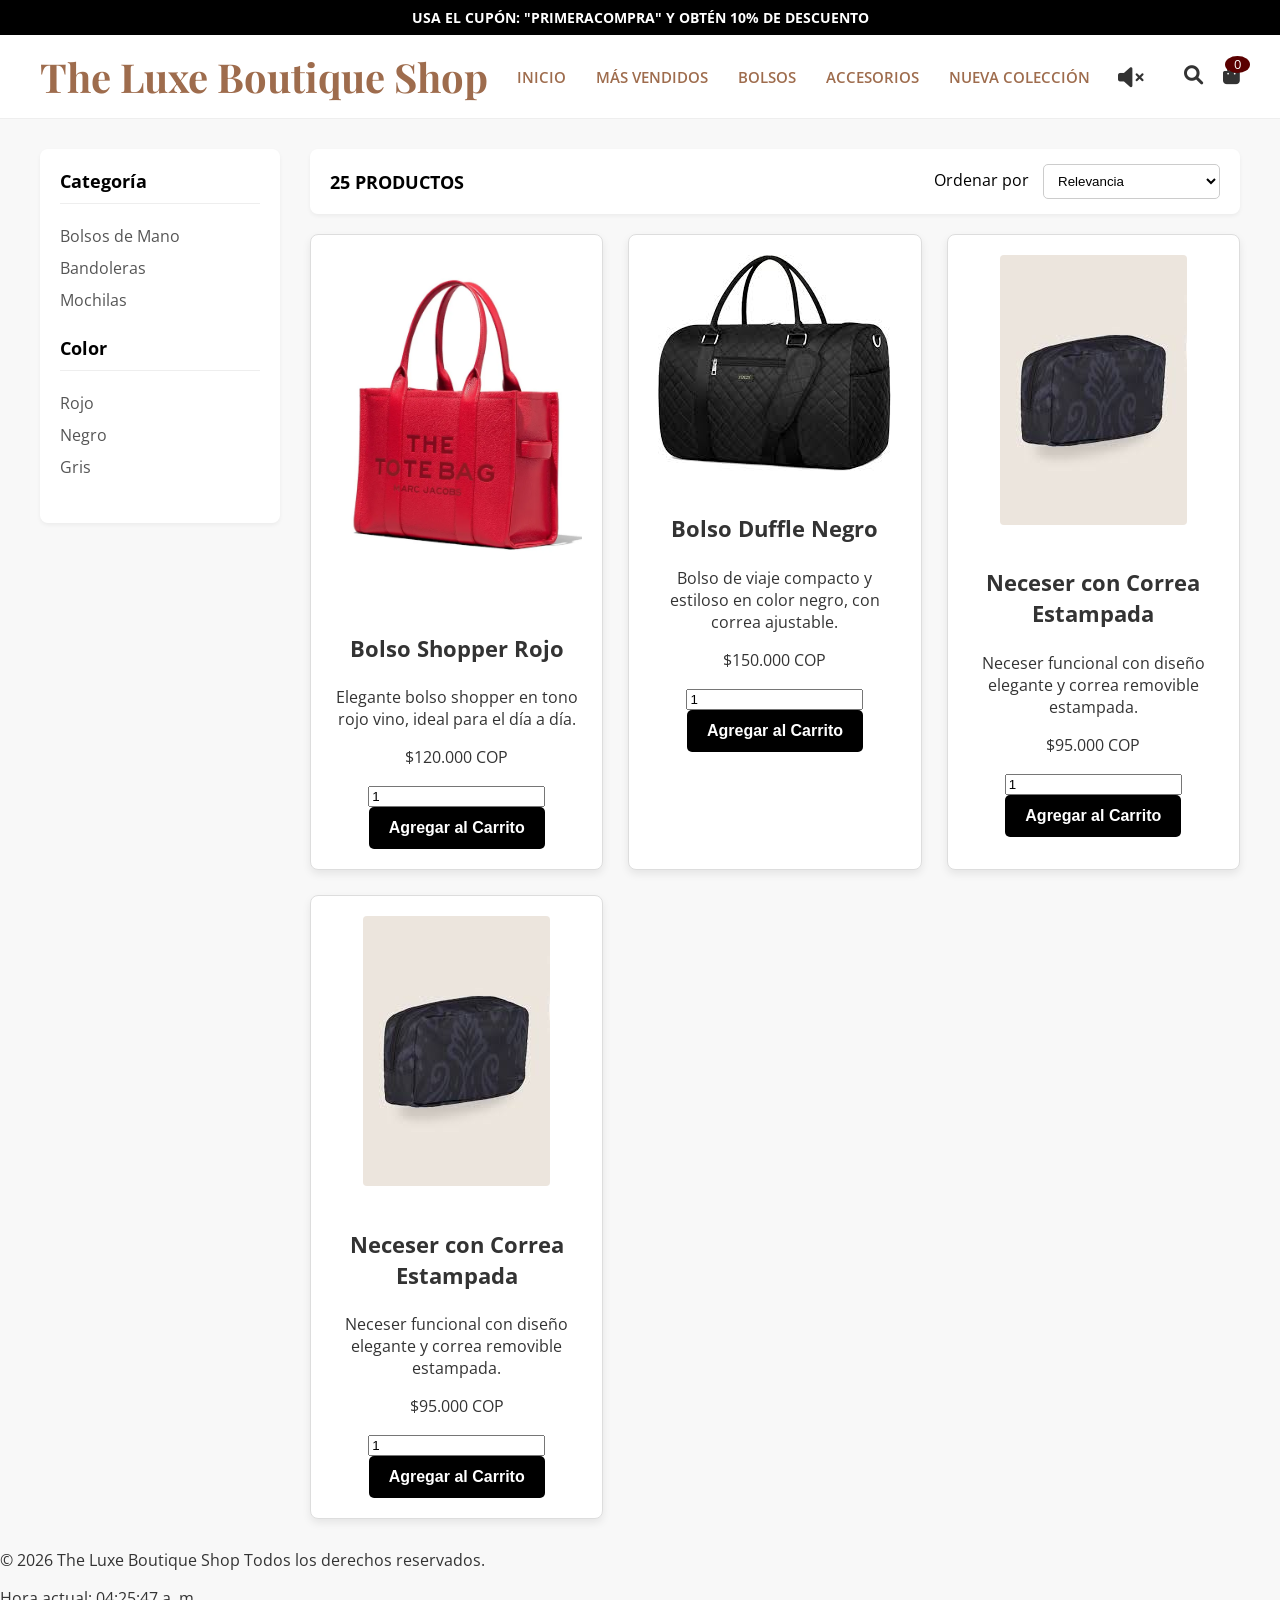
<file: index.html>
<!DOCTYPE html>
<html lang="es">
<head>
    <script src="https://www.youtube.com/iframe_api"></script>
    <meta charset="UTF-8">
    <meta name="viewport" content="width=device-width, initial-scale=1.0">
    <title>The Luxe Boutique Shop</title>
    <!-- Enlace a tu archivo CSS -->
    <link rel="stylesheet" href="style.css">
    <!-- Enlace a Font Awesome para los iconos (usuario, búsqueda, bolsa de compras, cerrar modal) -->
    <link rel="stylesheet" href="https://cdnjs.cloudflare.com/ajax/libs/font-awesome/6.0.0-beta3/css/all.min.css">
</head>
<body>



    <body>
    <!-- Reproductor de YouTube de Fondo (Autoplay Silenciado) -->
    <div id="background-youtube-player">
        <iframe id="youtube-bg-player"
            src="https://www.youtube.com/embed/k4VhvZLB2Qo?autoplay=1&mute=1&loop=1&playlist=k4VhvZLB2Qo&controls=0&showinfo=0&autohide=1&modestbranding=1&rel=0&enablejsapi=1"
            frameborder="0" allow="autoplay; encrypted-media" allowfullscreen>
        </iframe>
    </div>

    <!-- EL RESTO DE TU CÓDIGO HTML (header, main, footer, etc.) -->
    <!-- ... -->
</body>

    <header>
        <div class="top-bar">
            <span>USA EL CUPÓN: "PRIMERACOMPRA" Y OBTÉN 10% DE DESCUENTO</span>
        </div>
        <div class="main-header">
            <div class="logo">
                <h1>The Luxe Boutique Shop</h1>
            </div>
            <nav class="main-nav">
                <ul>
                    <li><a href="#">INICIO</a></li>
                    <li><a href="#">MÁS VENDIDOS</a></li>
                    <li><a href="#">BOLSOS</a></li>
                    <li><a href="#">ACCESORIOS</a></li>
                    <li><a href="#">NUEVA COLECCIÓN</a></li>
                </ul>
            </nav>
            

<div class="user-actions">
    <a href="#" class="volume-toggle-btn" id="toggle-music-volume" title="Control de Música">
        <i class="fas fa-volume-mute"></i> <!-- Icono de mute por defecto -->
    </a>
    <a href="#" class="search-icon"><i class="fas fa-search"></i></a>
    <a href="#" class="cart-icon" id="ver-carrito-btn"><i class="fas fa-shopping-bag"></i> <span id="contador-carrito">0</span></a>
</div>









        </div>
    </header>

    <main class="catalogo-productos">
        <div class="filters">
            <div class="filter-group">
                <h3>Categoría</h3>
                <ul>
                    <li><a href="#">Bolsos de Mano</a></li>
                    <li><a href="#">Bandoleras</a></li>
                    <li><a href="#">Mochilas</a></li>
                </ul>
            </div>
            <div class="filter-group">
                <h3>Color</h3>
                <ul>
                    <li><a href="#">Rojo</a></li>
                    <li><a href="#">Negro</a></li>
                    <li><a href="#">Gris</a></li>
                </ul>
            </div>
        </div>

        <div class="products-display">
            <div class="products-header">
                <h2>25 PRODUCTOS</h2>
                <div class="sort-by">
                    <span>Ordenar por</span>
                    <select>
                        <option value="relevancia">Relevancia</option>
                        <option value="precio-asc">Precio: Menor a Mayor</option>
                        <option value="precio-desc">Precio: Mayor a Menor</option>
                    </select>
                </div>
            </div>

            <div class="lista-productos" id="lista-productos">
                <!-- Producto 1: Bolso Shopper Rojo -->
                <div class="producto">
                    <img src="img/bolso_rojo.jpg" alt="Bolso Rojo Elegante" class="imagen-producto">
                    <h3 class="nombre-producto">Bolso Shopper Rojo</h3>
                    <p class="descripcion-producto">Elegante bolso shopper en tono rojo vino, ideal para el día a día.</p>
                    <p class="precio-producto" data-precio="120000">$120.000 COP</p>

                    <div class="controles-carrito">
                        <input type="number" value="1" min="1" class="cantidad-producto">
                        <button class="btn-agregar" data-id="bolsoRojo" data-nombre="Bolso Shopper Rojo" data-precio="120000">Agregar al Carrito</button>
                    </div>
                </div>

                <!-- Producto 2: Bolso Duffle Negro -->
                <div class="producto">
                    <img src="img/bolso_negro_duffle.jpg" alt="Bolso Negro Duffle" class="imagen-producto">
                    <h3 class="nombre-producto">Bolso Duffle Negro</h3>
                    <p class="descripcion-producto">Bolso de viaje compacto y estiloso en color negro, con correa ajustable.</p>
                    <p class="precio-producto" data-precio="150000">$150.000 COP</p>

                    <div class="controles-carrito">
                        <input type="number" value="1" min="1" class="cantidad-producto">
                        <button class="btn-agregar" data-id="bolsoNegro" data-nombre="Bolso Duffle Negro" data-precio="150000">Agregar al Carrito</button>
                    </div>
                </div>

                <!-- Producto 3: Neceser con Correa Estampada -->
                <div class="producto">
                    <img src="img/neceser_estampado.jpg" alt="Neceser Estampado" class="imagen-producto">
                    <h3 class="nombre-producto">Neceser con Correa Estampada</h3>
                    <p class="descripcion-producto">Neceser funcional con diseño elegante y correa removible estampada.</p>
                    <p class="precio-producto" data-precio="95000">$95.000 COP</p>

                    <div class="controles-carrito">
                        <input type="number" value="1" min="1" class="cantidad-producto">
                        <button class="btn-agregar" data-id="neceserEstampado" data-nombre="Neceser con Correa Estampada" data-precio="95000">Agregar al Carrito</button>
                    </div>
                </div>
                <!-- Producto 4: Neceser con Correa Estampada -->
                <div class="producto">
                    <img src="img/neceser_estampado.jpg" alt="Neceser Estampado" class="imagen-producto">
                    <h3 class="nombre-producto">Neceser con Correa Estampada</h3>
                    <p class="descripcion-producto">Neceser funcional con diseño elegante y correa removible estampada.</p>
                    <p class="precio-producto" data-precio="95000">$95.000 COP</p>

                    <div class="controles-carrito">
                        <input type="number" value="1" min="1" class="cantidad-producto">
                        <button class="btn-agregar" data-id="neceserEstampado" data-nombre="Neceser con Correa Estampada" data-precio="95000">Agregar al Carrito</button>
                    </div>
                </div>

                <!-- Puedes añadir más productos aquí con la misma estructura -->
            </div>
        </div>
    </main>

    <!-- Carrito de Compras Modal -->
    <div id="modal-carrito" class="modal">
        <div class="modal-content">
            <!-- Botón de cerrar el modal, ahora es un icono de Font Awesome -->
            <span class="close-button"><i class="fas fa-times"></i></span>
            <h2>Tu Carrito de Compras</h2>
            <div id="items-carrito">
                <!-- Los productos del carrito se insertarán aquí con JavaScript -->
                <p>El carrito está vacío.</p>
            </div>
            <div class="carrito-total">
                <p>Total: <span id="total-carrito">$0.00 COP</span></p>
            </div>
            <button id="realizar-pedido-whatsapp" class="btn-whatsapp">
    <i class="fab fa-whatsapp"></i> Realizar Pedido por WhatsApp
</button>
        </div>
    </div>


    <footer>
        <p>&copy; 2026 The Luxe Boutique Shop Todos los derechos reservados.</p>
        
   
    <p>Hora actual: <span id="hora-actual"></span></p> <!-- Aquí se mostrará la hora -->
</footer>
    </footer>

    <!-- Enlace a tu archivo JavaScript, DEBE IR AL FINAL DEL BODY -->
    <script src="script.js"></script>
</body>
</html>
</file>
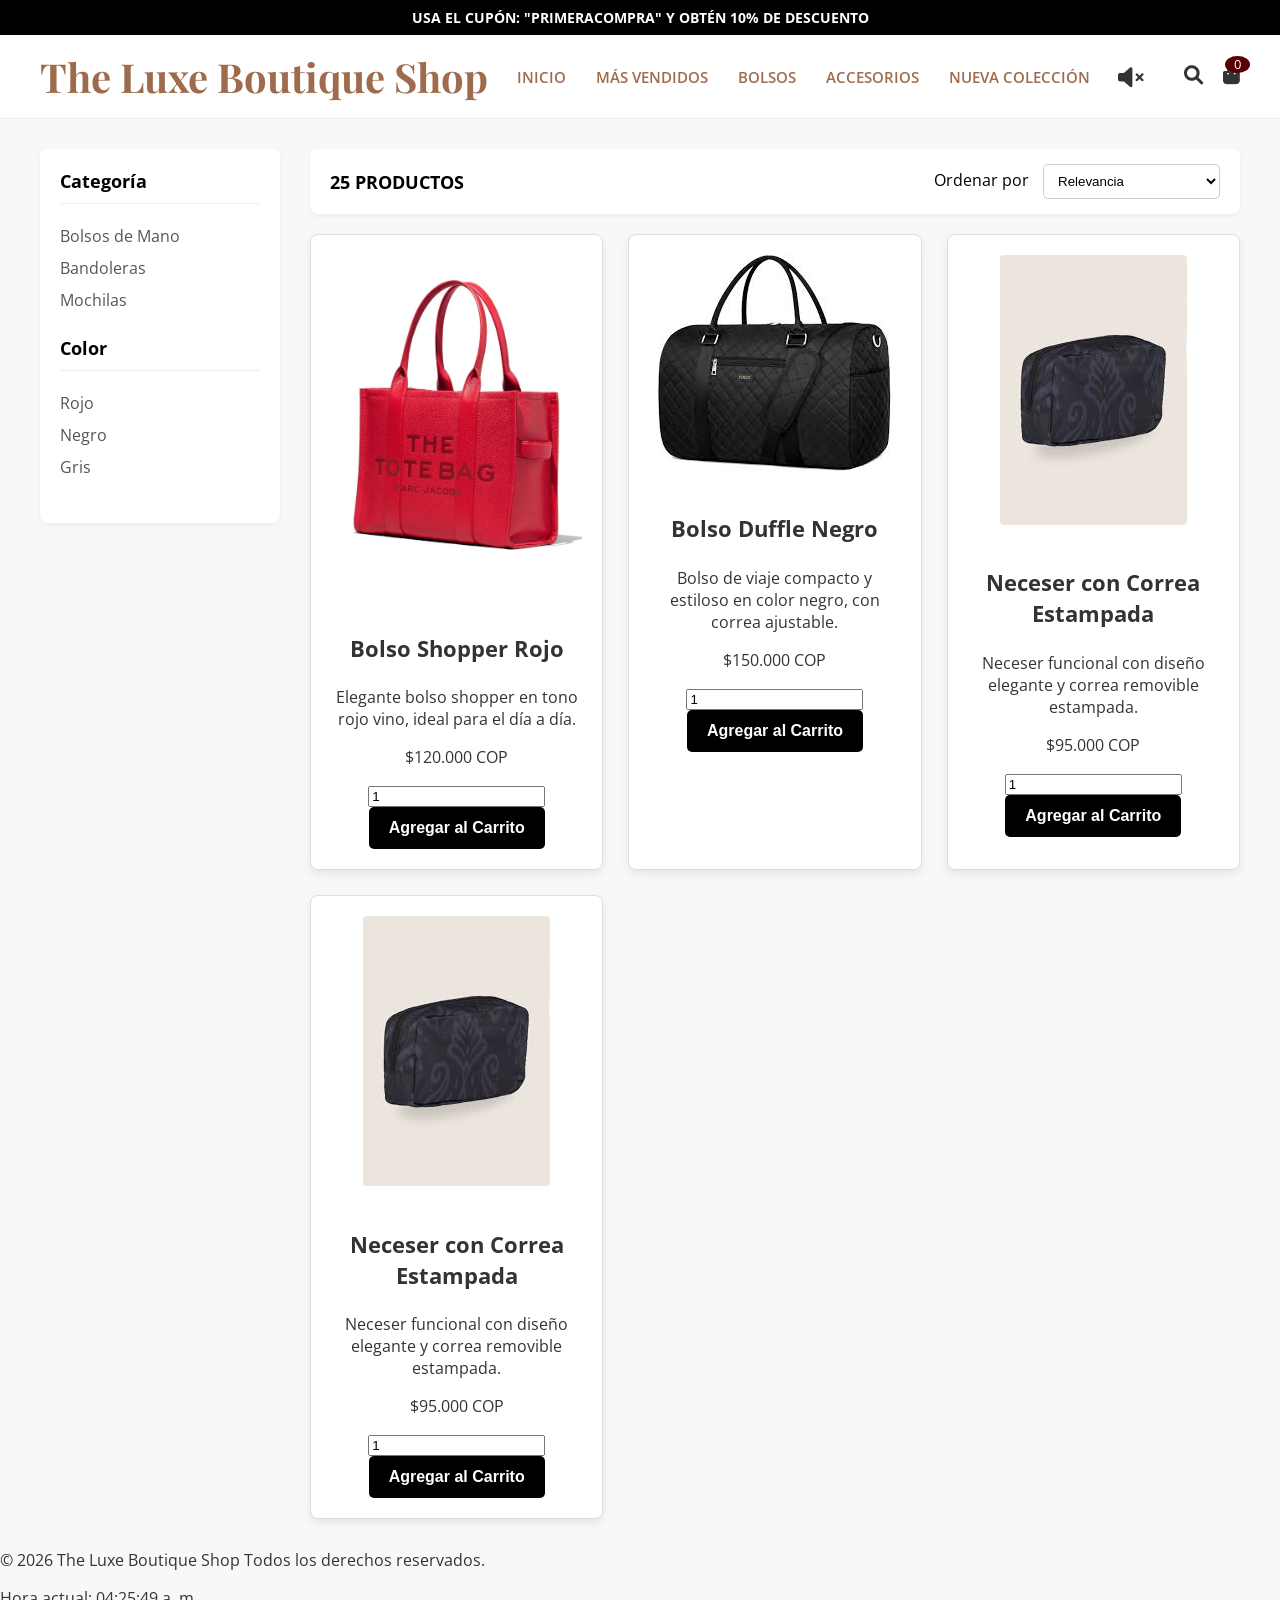
<file: Web.html>
<!DOCTYPE html>
<html lang="es">
<head>
    <script src="https://www.youtube.com/iframe_api"></script>
    <meta charset="UTF-8">
    <meta name="viewport" content="width=device-width, initial-scale=1.0">
    <title>The Luxe Boutique Shop</title>
    <!-- Enlace a tu archivo CSS -->
    <link rel="stylesheet" href="style.css">
    <!-- Enlace a Font Awesome para los iconos (usuario, búsqueda, bolsa de compras, cerrar modal) -->
    <link rel="stylesheet" href="https://cdnjs.cloudflare.com/ajax/libs/font-awesome/6.0.0-beta3/css/all.min.css">
</head>
<body>



    <body>
    <!-- Reproductor de YouTube de Fondo (Autoplay Silenciado) -->
    <div id="background-youtube-player">
        <iframe id="youtube-bg-player"
            src="https://www.youtube.com/embed/k4VhvZLB2Qo?autoplay=1&mute=1&loop=1&playlist=k4VhvZLB2Qo&controls=0&showinfo=0&autohide=1&modestbranding=1&rel=0&enablejsapi=1"
            frameborder="0" allow="autoplay; encrypted-media" allowfullscreen>
        </iframe>
    </div>

    <!-- EL RESTO DE TU CÓDIGO HTML (header, main, footer, etc.) -->
    <!-- ... -->
</body>

    <header>
        <div class="top-bar">
            <span>USA EL CUPÓN: "PRIMERACOMPRA" Y OBTÉN 10% DE DESCUENTO</span>
        </div>
        <div class="main-header">
            <div class="logo">
                <h1>The Luxe Boutique Shop</h1>
            </div>
            <nav class="main-nav">
                <ul>
                    <li><a href="#">INICIO</a></li>
                    <li><a href="#">MÁS VENDIDOS</a></li>
                    <li><a href="#">BOLSOS</a></li>
                    <li><a href="#">ACCESORIOS</a></li>
                    <li><a href="#">NUEVA COLECCIÓN</a></li>
                </ul>
            </nav>
            

<div class="user-actions">
    <a href="#" class="volume-toggle-btn" id="toggle-music-volume" title="Control de Música">
        <i class="fas fa-volume-mute"></i> <!-- Icono de mute por defecto -->
    </a>
    <a href="#" class="search-icon"><i class="fas fa-search"></i></a>
    <a href="#" class="cart-icon" id="ver-carrito-btn"><i class="fas fa-shopping-bag"></i> <span id="contador-carrito">0</span></a>
</div>









        </div>
    </header>

    <main class="catalogo-productos">
        <div class="filters">
            <div class="filter-group">
                <h3>Categoría</h3>
                <ul>
                    <li><a href="#">Bolsos de Mano</a></li>
                    <li><a href="#">Bandoleras</a></li>
                    <li><a href="#">Mochilas</a></li>
                </ul>
            </div>
            <div class="filter-group">
                <h3>Color</h3>
                <ul>
                    <li><a href="#">Rojo</a></li>
                    <li><a href="#">Negro</a></li>
                    <li><a href="#">Gris</a></li>
                </ul>
            </div>
        </div>

        <div class="products-display">
            <div class="products-header">
                <h2>25 PRODUCTOS</h2>
                <div class="sort-by">
                    <span>Ordenar por</span>
                    <select>
                        <option value="relevancia">Relevancia</option>
                        <option value="precio-asc">Precio: Menor a Mayor</option>
                        <option value="precio-desc">Precio: Mayor a Menor</option>
                    </select>
                </div>
            </div>

            <div class="lista-productos" id="lista-productos">
                <!-- Producto 1: Bolso Shopper Rojo -->
                <div class="producto">
                    <img src="img/bolso_rojo.jpg" alt="Bolso Rojo Elegante" class="imagen-producto">
                    <h3 class="nombre-producto">Bolso Shopper Rojo</h3>
                    <p class="descripcion-producto">Elegante bolso shopper en tono rojo vino, ideal para el día a día.</p>
                    <p class="precio-producto" data-precio="120000">$120.000 COP</p>

                    <div class="controles-carrito">
                        <input type="number" value="1" min="1" class="cantidad-producto">
                        <button class="btn-agregar" data-id="bolsoRojo" data-nombre="Bolso Shopper Rojo" data-precio="120000">Agregar al Carrito</button>
                    </div>
                </div>

                <!-- Producto 2: Bolso Duffle Negro -->
                <div class="producto">
                    <img src="img/bolso_negro_duffle.jpg" alt="Bolso Negro Duffle" class="imagen-producto">
                    <h3 class="nombre-producto">Bolso Duffle Negro</h3>
                    <p class="descripcion-producto">Bolso de viaje compacto y estiloso en color negro, con correa ajustable.</p>
                    <p class="precio-producto" data-precio="150000">$150.000 COP</p>

                    <div class="controles-carrito">
                        <input type="number" value="1" min="1" class="cantidad-producto">
                        <button class="btn-agregar" data-id="bolsoNegro" data-nombre="Bolso Duffle Negro" data-precio="150000">Agregar al Carrito</button>
                    </div>
                </div>

                <!-- Producto 3: Neceser con Correa Estampada -->
                <div class="producto">
                    <img src="img/neceser_estampado.jpg" alt="Neceser Estampado" class="imagen-producto">
                    <h3 class="nombre-producto">Neceser con Correa Estampada</h3>
                    <p class="descripcion-producto">Neceser funcional con diseño elegante y correa removible estampada.</p>
                    <p class="precio-producto" data-precio="95000">$95.000 COP</p>

                    <div class="controles-carrito">
                        <input type="number" value="1" min="1" class="cantidad-producto">
                        <button class="btn-agregar" data-id="neceserEstampado" data-nombre="Neceser con Correa Estampada" data-precio="95000">Agregar al Carrito</button>
                    </div>
                </div>
                <!-- Producto 4: Neceser con Correa Estampada -->
                <div class="producto">
                    <img src="img/neceser_estampado.jpg" alt="Neceser Estampado" class="imagen-producto">
                    <h3 class="nombre-producto">Neceser con Correa Estampada</h3>
                    <p class="descripcion-producto">Neceser funcional con diseño elegante y correa removible estampada.</p>
                    <p class="precio-producto" data-precio="95000">$95.000 COP</p>

                    <div class="controles-carrito">
                        <input type="number" value="1" min="1" class="cantidad-producto">
                        <button class="btn-agregar" data-id="neceserEstampado" data-nombre="Neceser con Correa Estampada" data-precio="95000">Agregar al Carrito</button>
                    </div>
                </div>

                <!-- Puedes añadir más productos aquí con la misma estructura -->
            </div>
        </div>
    </main>

    <!-- Carrito de Compras Modal -->
    <div id="modal-carrito" class="modal">
        <div class="modal-content">
            <!-- Botón de cerrar el modal, ahora es un icono de Font Awesome -->
            <span class="close-button"><i class="fas fa-times"></i></span>
            <h2>Tu Carrito de Compras</h2>
            <div id="items-carrito">
                <!-- Los productos del carrito se insertarán aquí con JavaScript -->
                <p>El carrito está vacío.</p>
            </div>
            <div class="carrito-total">
                <p>Total: <span id="total-carrito">$0.00 COP</span></p>
            </div>
            <button id="realizar-pedido-whatsapp" class="btn-whatsapp">
    <i class="fab fa-whatsapp"></i> Realizar Pedido por WhatsApp
</button>
        </div>
    </div>


    <footer>
        <p>&copy; 2026 The Luxe Boutique Shop Todos los derechos reservados.</p>
        
   
    <p>Hora actual: <span id="hora-actual"></span></p> <!-- Aquí se mostrará la hora -->
</footer>
    </footer>

    <!-- Enlace a tu archivo JavaScript, DEBE IR AL FINAL DEL BODY -->
    <script src="script.js"></script>
</body>
</html>
</file>
<file: style.css>
/* Importa una fuente de Google Fonts si deseas un estilo específico */
@import url('https://fonts.googleapis.com/css2?family=Open+Sans:wght@400;600;700&family=Playfair+Display:wght@700&display=swap');

body {
    font-family: 'Open Sans', sans-serif; /* Fuente para el cuerpo del texto */
    margin: 0;
    padding: 0;
    background-color: #f8f8f8; /* Color de fondo general */
    color: #333; /* Color de texto principal */
}

/* --- Barra Superior (Top Bar) --- */
.top-bar {
    background-color: #000000; /* Fondo rojo oscuro */
    color: white;
    text-align: center;
    padding: 8px 0;
    font-size: 0.85em;
    font-weight: bold;
}

/* --- Encabezado Principal (Main Header) --- */
.main-header {
    display: flex;
    justify-content: space-between;
    align-items: center;
    padding: 15px 40px;
    background-color: white;
    border-bottom: 1px solid #eee; /* Línea separadora inferior */
}

.logo h1 {
    font-family: 'Playfair Display', serif; /* Fuente para el logo */
    font-size: 2.5em;
    color: #9E6C4D; /* Color del logo */
    margin: 0;
}

.main-nav ul {
    list-style: none; /* Quita los puntos de la lista */
    padding: 0;
    margin: 0;
    display: flex;
    gap: 30px; /* Espacio entre los elementos de navegación */
}

.main-nav ul li a {
    text-decoration: none; /* Quita el subrayado del enlace */
    color: #9E6C4D;
    font-weight: 600;
    font-size: 0.95em;
    transition: color 0.3s ease; /* Transición suave al pasar el ratón */
}

.main-nav ul li a:hover {
    color: #000000; /* Color al pasar el ratón */
}

.user-actions {
    display: flex;
    gap: 20px;
    font-size: 1.2em;
}

.user-actions a {
    color: #333;
    text-decoration: none;
    position: relative; /* Para posicionar el contador del carrito */
}

.user-actions a:hover {
    color: #000000;
}

#contador-carrito {
    position: absolute;
    top: -5px;
    right: -10px;
    background-color: #5a0000;
    color: white;
    border-radius: 50%; /* Forma circular */
    padding: 2px 6px;
    font-size: 0.7em;
    line-height: 1; /* Centra el número verticalmente */
    min-width: 1em; /* Asegura que se vea bien incluso con un solo dígito */
    text-align: center;
}

/* --- Contenido Principal (Main Content) y Filtros --- */
.catalogo-productos {
    display: flex;
    max-width: 1200px; /* Ancho máximo del catálogo */
    margin: 30px auto; /* Centra el catálogo horizontalmente */
    gap: 30px; /* Espacio entre la sección de filtros y productos */
}

.filters {
    flex: 0 0 200px; /* Ancho fijo para la columna de filtros */
    background-color: white;
    padding: 20px;
    border-radius: 8px;
    box-shadow: 0 2px 4px rgba(0,0,0,0.05); /* Sombra sutil */
    align-self: flex-start; /* Se alinea al inicio del contenedor flex */
    min-width: 180px; /* Ancho mínimo para que no se comprima demasiado */
}

.filters h3 {
    color: #000000;
    font-size: 1.1em;
    margin-top: 0;
    margin-bottom: 15px;
    border-bottom: 1px solid #eee;
    padding-bottom: 10px;
}

.filter-group ul {
    list-style: none;
    padding: 0;
    margin-bottom: 20px;
}

.filter-group ul li a {
    text-decoration: none;
    color: #555;
    display: block;
    padding: 5px 0;
    transition: color 0.3s ease;
}

.filter-group ul li a:hover {
    color: #9E6C4D;
}

.products-display {
    flex-grow: 1; /* Ocupa el espacio restante */
}

.products-header {
    display: flex;
    justify-content: space-between;
    align-items: center;
    background-color: white;
    padding: 15px 20px;
    margin-bottom: 20px;
    border-radius: 8px;
    box-shadow: 0 2px 4px rgba(0,0,0,0.05);
}

.products-header h2 {
    font-size: 1.1em;
    margin: 0;
    color: #000000;
}

.sort-by span {
    margin-right: 10px;
    color: #000000;
}

.sort-by select {
    padding: 8px 10px;
    border: 1px solid #ccc;
    border-radius: 5px;
    background-color: white;
    cursor: pointer;
}

.lista-productos {
    display: grid;
    /* Crea columnas que se ajustan automáticamente, mínimo 280px, máximo 1fr (espacio disponible) */
    grid-template-columns: repeat(auto-fit, minmax(280px, 1fr));
    gap: 25px; /* Espacio entre las tarjetas de producto */
}

/* --- Estilos de Producto Individual --- */
.producto {
    background-color: white;
    border: 1px solid #ddd;
    border-radius: 8px;
    box-shadow: 0 4px 8px rgba(0,0,0,0.08); /* Sombra más pronunciada */
    padding: 20px;
    text-align: center;
    transition: transform 0.2s ease-in-out; /* Efecto suave al pasar el ratón */
}

.producto:hover {
    transform: translateY(-5px); /* Eleva la tarjeta al pasar el ratón */
}

.imagen-producto {
    max-width: 100%;
    height: auto;
    border-radius: 4px;
    margin-bottom: 15px;
}

.nombre-producto {
    font-size: 1.4em;}

    /* --- Botón Añadir al Carrito --- */
.btn-agregar {
    background-color: #000000; /* Fondo rojo oscuro */
    color: white; /* Texto blanco */
    border: none;
    padding: 12px 20px;
    border-radius: 5px;
    cursor: pointer;
    font-size: 1em;
    font-weight: bold;
    transition: background-color 0.3s ease; /* Transición suave al pasar el ratón */
}

.btn-agregar:hover {
    background-color: #7b0000; /* Un rojo un poco más claro al pasar el ratón */
}

/* --- Botón "Realizar Pedido por WhatsApp" --- */
.btn-whatsapp {
    display: flex; /* Para alinear el icono y el texto */
    align-items: center; /* Centra verticalmente el icono y el texto */
    justify-content: center; /* Centra horizontalmente el contenido */
    gap: 8px; /* Espacio entre el icono y el texto */

    width: 100%; /* Ocupa todo el ancho disponible */
    background-color: #25d366; /* Color verde de WhatsApp */
    color: white; /* Texto blanco */
    padding: 15px;
    border: none;
    border-radius: 5px;
    font-size: 1.1em;
    font-weight: bold;
    cursor: pointer;
    margin-top: 25px;
    transition: background-color 0.3s ease; /* Transición suave al pasar el ratón */
}

.btn-whatsapp:hover {
    background-color: #128c7e; /* Verde más oscuro al pasar el ratón */
}

.btn-whatsapp .fab {
    font-size: 1.3em; /* Tamaño del icono de WhatsApp */
}
/* --- Estilos para el Modal del Carrito --- */
.modal {
    display: none; /* Oculto por defecto */
    position: fixed; /* Permanece en la misma posición al desplazarse */
    z-index: 1000; /* Se superpone a otros elementos (¡número alto para que esté encima de todo!) */
    left: 0;
    top: 0;
    width: 100%; /* Ancho completo */
    height: 100%; /* Alto completo */
    overflow: auto; /* Habilita el scroll si el contenido es demasiado largo */
    background-color: rgba(0,0,0,0.6); /* Fondo semi-transparente oscuro */
    display: flex; /* Usamos flexbox para centrar el contenido */
    justify-content: center; /* Centra el contenido horizontalmente */
    align-items: center; /* Centra el contenido verticalmente */
    opacity: 0; /* Inicialmente transparente para la animación */
    visibility: hidden; /* Inicialmente oculto para la animación */
    transition: opacity 0.3s ease, visibility 0.3s ease; /* Transición para aparecer/desaparecer */
}

.modal.show {
    opacity: 1; /* Completamente visible */
    visibility: visible; /* Hace que el modal sea visible */
}

/* ESTILOS CLAVE PARA EL PARECIDO A TARJETA */
.modal-content {
    background-color: #ffffff; /* Fondo blanco, como la tarjeta */
    padding: 30px;
    border-radius: 8px; /* Bordes redondeados, similar a la tarjeta */
    box-shadow: 0 4px 10px rgba(0,0,0,0.1); /* Sombra más suave y extendida */
    width: 90%; /* Ancho del contenido del modal en móviles */
    max-width: 450px; /* Ancho máximo un poco más ajustado para que parezca más una "tarjeta grande" */
    position: relative; /* Para posicionar el botón de cerrar */
    transform: translateY(-50px); /* Inicialmente un poco arriba para la animación */
    transition: transform 0.3s ease, box-shadow 0.3s ease; /* Transición para la animación de entrada y sombra */
    border: 1px solid #ddd; /* Borde sutil, como las tarjetas de producto */
}

.modal.show .modal-content {
    transform: translateY(0); /* Vuelve a su posición normal */
    box-shadow: 0 6px 15px rgba(0,0,0,0.15); /* Sombra ligeramente más pronunciada al mostrarse */
}

.close-button {
    color: #888; /* Color gris más suave para la 'X' */
    position: absolute; /* Posiciona la 'X' en la esquina superior derecha */
    top: 15px;
    right: 20px; /* Ajustado para dar un poco más de margen */
    font-size: 28px;
    font-weight: bold;
    cursor: pointer;
    transition: color 0.3s ease;
}

.close-button:hover,
.close-button:focus {
    color: #9E6C4D; /* Color AlmaMia al pasar el ratón */
    text-decoration: none;
    cursor: pointer;
}

.modal-content h2 {
    color: #333; /* Color de texto más neutral para el título */
    margin-top: 0;
    margin-bottom: 20px;
    text-align: center;
    border-bottom: 1px solid #eee; /* Línea decorativa sutil */
    padding-bottom: 10px;
    font-size: 1.6em; /* Tamaño de fuente ligeramente más grande */
}

#items-carrito {
    margin-bottom: 20px;
    max-height: 250px; /* Ajustada la altura máxima para un modal más compacto */
    overflow-y: auto; /* Habilita el scroll si hay muchos ítems */
    padding-right: 10px; /* Espacio para el scrollbar */
    border-bottom: 1px solid #eee; /* Línea sutil al final de la lista de ítems */
    padding-bottom: 15px;
}

.item-en-carrito {
    display: flex;
    justify-content: space-between;
    align-items: center;
    padding: 10px 0;
    border-bottom: 1px dashed #eee; /* Línea divisoria entre ítems */
    font-size: 0.9em; /* Fuente ligeramente más pequeña para los ítems */
}

.item-en-carrito:last-child {
    border-bottom: none; /* No hay línea divisoria para el último ítem */
}

.item-en-carrito p {
    margin: 0;
    color: #555;
}

/* Estilos para el botón de eliminar individual */
.btn-eliminar-item {
    background-color: #f8d7da; /* Fondo rojo claro */
    color: #dc3545; /* Texto rojo oscuro */
    border: 1px solid #f5c6cb; /* Borde rojo sutil */
    padding: 4px 8px;
    border-radius: 4px;
    cursor: pointer;
    font-size: 0.75em;
    transition: all 0.2s ease;
}

.btn-eliminar-item:hover {
    background-color: #dc3545; /* Rojo más fuerte al pasar el ratón */
    color: white;
    border-color: #dc3545;
}

.carrito-total {
    text-align: right;
    margin-top: 20px;
    font-size: 1.3em; /* Tamaño de fuente más prominente para el total */
    font-weight: bold;
    color: #050404; /* Color de texto principal */
    padding-top: 10px;
}

.carrito-total span {
    color: #0a0909; /* Color AlmaMia para el valor total */
}

/* --- Botón "Realizar Pedido por WhatsApp" (manteniendo el diseño previo) --- */
.btn-whatsapp {
    display: flex;
    align-items: center;
    justify-content: center;
    gap: 8px;
    width: 100%;
    background-color: #25d366; /* Color verde de WhatsApp */
    color: white;
    padding: 15px;
    border: none;
    border-radius: 5px;
    font-size: 1.1em;
    font-weight: bold;
    cursor: pointer;
    margin-top: 25px;
    transition: background-color 0.3s ease;
}

.btn-whatsapp:hover {
    background-color: #128c7e; /* Verde más oscuro al pasar el ratón */
}

.btn-whatsapp .fab {
    font-size: 1.3em;
}
/* --- Estilos para el Mini Reproductor --- */
.mini-player {
    /* Para que no rompa el diseño con los otros iconos */
    display: flex; 
    align-items: center;
    margin-right: 15px; /* Espacio a la derecha si hay otros iconos */
}

.mini-player a {
    display: flex;
    align-items: center;
    text-decoration: none;
    color: #5a0000; /* Color AlmaMia para el icono/texto */
    font-size: 1.2em; /* Tamaño base */
    transition: color 0.3s ease;
}

.mini-player a:hover {
    color: #333; /* Color al pasar el ratón */
}

/* --- Reproductor de YouTube de Fondo --- */
#background-youtube-player {
    position: fixed; /* Fijo en la pantalla */
    top: 0;
    left: 0;
    width: 100vw; /* 100% del ancho de la ventana */
    height: 100vh; /* 100% del alto de la ventana */
    overflow: hidden; /* Oculta cualquier parte del iframe que se desborde */
    z-index: -1; /* Lo envía al fondo, detrás de todo el contenido de tu página */
    pointer-events: none; /* Hace que los eventos del ratón (clicks) pasen a través del iframe */
}

#background-youtube-player iframe {
    width: 100%;
    height: 100%;
    object-fit: cover; /* Asegura que el video cubra todo el espacio sin distorsionarse */
    transform: scale(1.1); /* Un pequeño zoom para asegurar que no se vean bordes y cubra bien */
}

.volume-toggle-btn {
    color: #333;
    font-size: 1.2em;
    margin-right: 20px;
    transition: color 0.3s ease;
}
.volume-toggle-btn:hover {
    color: #5a0000;
}
</file>
